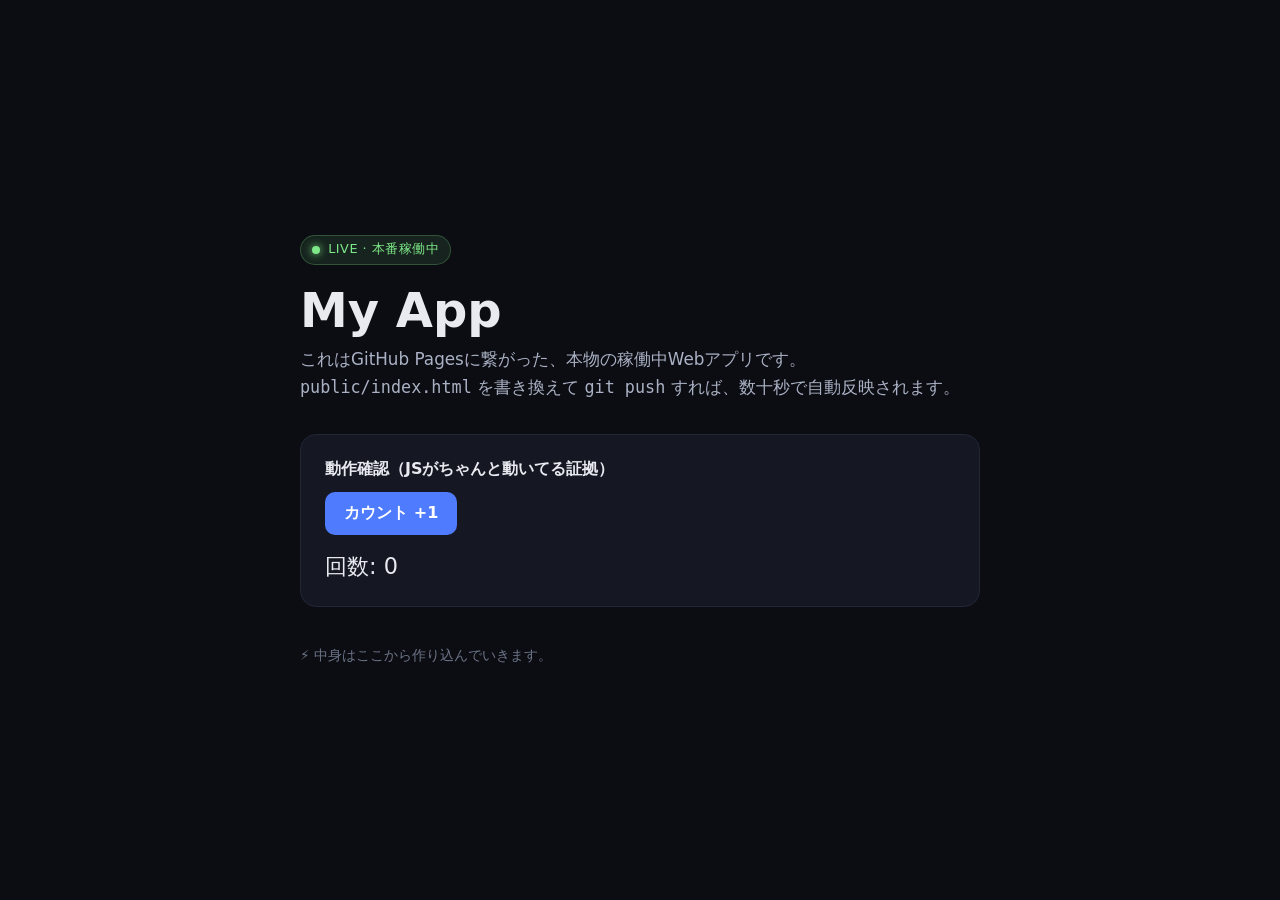
<file: public/index.html>
<!doctype html>
<html lang="ja">
<head>
  <meta charset="utf-8" />
  <meta name="viewport" content="width=device-width, initial-scale=1" />
  <meta name="theme-color" content="#0b0d12" />
  <title>My App</title>
  <link rel="icon" href="data:image/svg+xml,<svg xmlns='http://www.w3.org/2000/svg' viewBox='0 0 100 100'><text y='.9em' font-size='90'>⚡</text></svg>" />
  <style>
    :root { color-scheme: light dark; }
    * { box-sizing: border-box; }
    body {
      margin: 0; min-height: 100dvh; display: grid; place-items: center;
      font-family: system-ui, -apple-system, "Hiragino Sans", "Noto Sans JP", sans-serif;
      background: #0b0d12; color: #e8eaf0;
      -webkit-font-smoothing: antialiased;
    }
    main { width: min(680px, 92vw); padding: 2.5rem 0; }
    .badge {
      display: inline-flex; align-items: center; gap: .5rem;
      font-size: .8rem; letter-spacing: .04em; color: #7ee787;
      background: rgba(126,231,135,.1); border: 1px solid rgba(126,231,135,.25);
      padding: .35rem .7rem; border-radius: 999px;
    }
    .dot { width: .5rem; height: .5rem; border-radius: 50%; background: #7ee787; box-shadow: 0 0 8px #7ee787; }
    h1 { font-size: clamp(1.8rem, 6vw, 3rem); margin: 1.2rem 0 .5rem; line-height: 1.1; }
    p.lead { color: #aab1c4; font-size: 1.05rem; line-height: 1.7; margin: 0 0 2rem; }
    .card {
      background: #151823; border: 1px solid #232735; border-radius: 16px;
      padding: 1.5rem; margin-top: 1rem;
    }
    .card h2 { margin: 0 0 .75rem; font-size: 1rem; color: #e8eaf0; }
    button {
      font: inherit; font-weight: 600; cursor: pointer;
      background: #4f7cff; color: white; border: 0; border-radius: 10px;
      padding: .7rem 1.2rem; transition: transform .06s ease, background .2s;
    }
    button:hover { background: #3d68ec; }
    button:active { transform: scale(.97); }
    .out { margin-top: 1rem; font-size: 1.4rem; font-variant-numeric: tabular-nums; }
    footer { margin-top: 2.5rem; color: #6b7386; font-size: .85rem; }
    a { color: #8ea4ff; }
  </style>
</head>
<body>
  <main>
    <span class="badge"><span class="dot"></span> LIVE · 本番稼働中</span>
    <h1>My App</h1>
    <p class="lead">
      これはGitHub Pagesに繋がった、本物の稼働中Webアプリです。<br />
      <code>public/index.html</code> を書き換えて <code>git push</code> すれば、数十秒で自動反映されます。
    </p>

    <div class="card">
      <h2>動作確認（JSがちゃんと動いてる証拠）</h2>
      <button id="btn">カウント +1</button>
      <div class="out">回数: <span id="count">0</span></div>
    </div>

    <footer>
      ⚡ 中身はここから作り込んでいきます。
    </footer>
  </main>

  <script>
    const el = document.getElementById('count');
    let n = Number(localStorage.getItem('count') || 0);
    el.textContent = n;
    document.getElementById('btn').addEventListener('click', () => {
      n++; el.textContent = n; localStorage.setItem('count', n);
    });
  </script>
</body>
</html>
</file>
